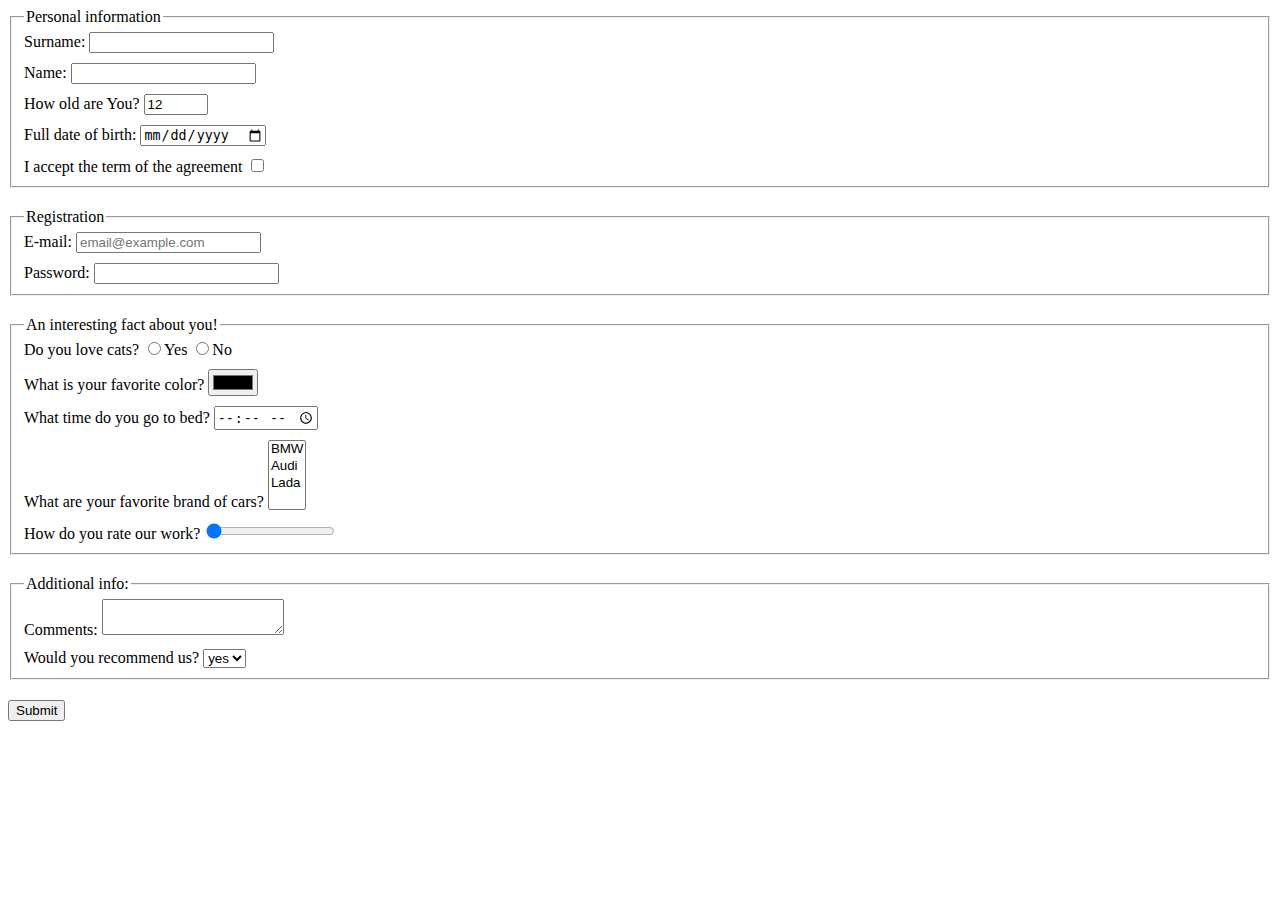
<file: index.html>
<!doctype html><html lang="en"><head><meta charset="UTF-8"><meta name="viewport" content="width=device-width, user-scalable=no, initial-scale=1.0, maximum-scale=1.0, minimum-scale=1.0"><meta http-equiv="X-UA-Compatible" content="ie=edge"><title>HTML Form</title><link rel="stylesheet" href="style.42d915a2.css"></head><body> <form action="https://mate-academy-form-lesson.herokuapp.com/create-application" method="post" autocomplete="off"> <fieldset class="fieldset"> <legend>Personal information</legend> <label class="field-form" for="surname"> Surname: <input type="text" id="surname" name="surname" required> </label> <label class="field-form" for="name"> Name: <input type="text" id="name" name="name" required> </label> <label class="field-form" for="age"> How old are You? <input type="number" id="age" name="age" value="12" min="1" max="100" required> </label> <label class="field-form" for="birthday"> Full date of birth: <input type="date" id="birthday" name="birthday" required> </label> <label class="field-form" for="term"> I accept the term of the agreement <input type="checkbox" id="term" name="term" required> </label> </fieldset> <fieldset class="fieldset"> <legend>Registration</legend> <label class="field-form" for="email"> E-mail: <input type="email" id="email" name="email" placeholder="email@example.com" required> </label> <label class="field-form" for="password"> Password: <input type="password" id="password" name="password" minlength="5" maxlength="16" required> </label> </fieldset> <fieldset class="fieldset"> <legend>An interesting fact about you!</legend> <div class="field-form"> Do you love cats? <label for="lovecats"> <input type="radio" id="lovecats" name="cats" value="yes">Yes </label> <label for="hatecats"> <input type="radio" id="hatecats" name="cats" value="no">No </label> </div> <label class="field-form" for="color"> What is your favorite color? <input type="color" id="color" name="color"> </label> <label class="field-form" for="timesleep"> What time do you go to bed? <input type="time" id="timesleep" name="timesleep"> </label> <label class="field-form" for="cars"> What are your favorite brand of cars? <select name="cars" id="cars" size="4" multiple> <option value="bmw">BMW</option> <option value="audi">Audi</option> <option value="lada">Lada</option> </select> </label> <label class="field-form" for="rate"> How do you rate our work? <input type="range" id="rate" name="rate" value="0"> </label> </fieldset> <fieldset class="fieldset"> <legend>Additional info:</legend> <label class="field-form" for="comments"> Comments: <textarea id="comments" name="comments"></textarea> </label> <label class="field-form" for="recommendation"> Would you recommend us? <select id="recommendation" name="recommendation"> <option value="yes">yes</option> <option value="no">no</option> </select> </label> </fieldset> <button type="submit" value="Submit" onsubmit="onSubmit()"> Submit </button> </form> <script type="text/javascript" src="main.5883b77c.js"></script> </body></html>
</file>
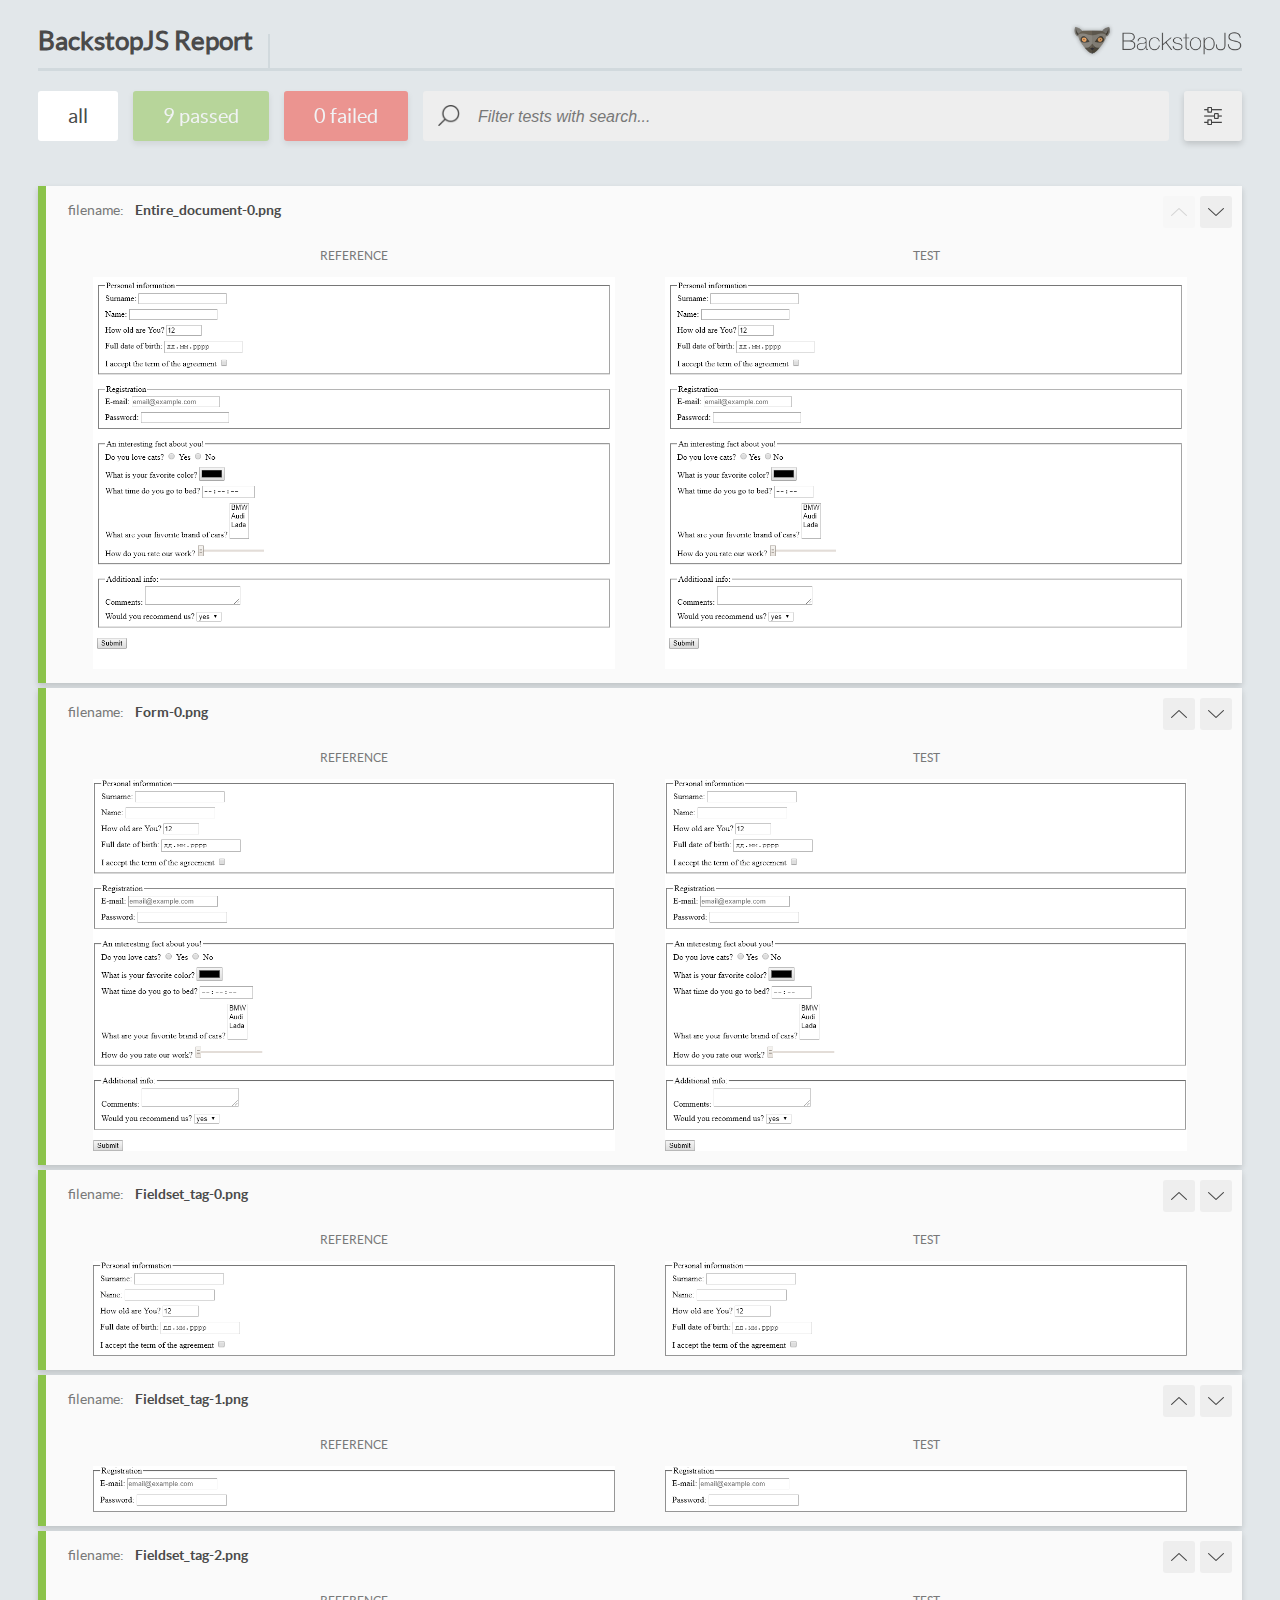
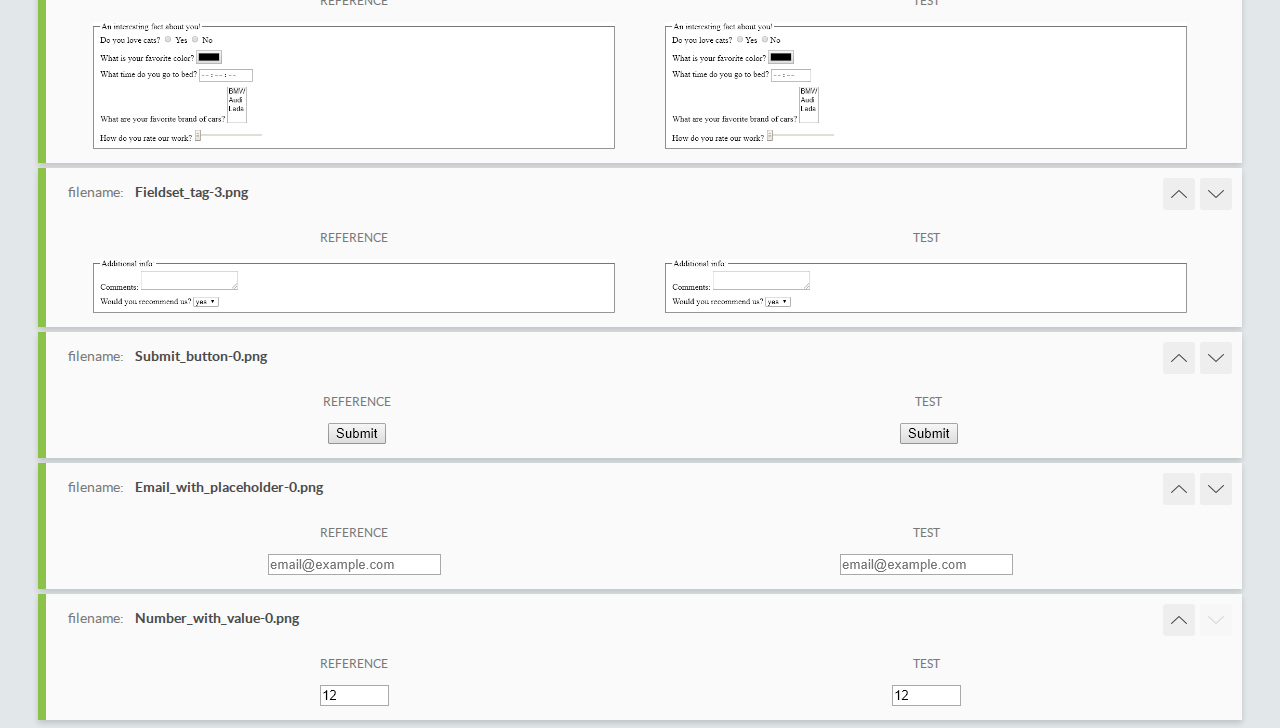
<file: report/html_report/index.html>
<!DOCTYPE html>
<html>
  <head>
    <meta charset="utf-8">
    <title>BackstopJS Report</title>

    <style>
      @font-face {
          font-family: 'latoregular';
          src: url('./assets/fonts/lato-regular-webfont.woff2') format('woff2'),
              url('./assets/fonts/lato-regular-webfont.woff') format('woff');
          font-weight: 400;
          font-style: normal;
      }
      @font-face {
          font-family: 'latobold';
          src: url('./assets/fonts/lato-bold-webfont.woff2') format('woff2'),
              url('./assets/fonts/lato-bold-webfont.woff') format('woff');
          font-weight: 700;
          font-style: normal;
      }

      .ReactModal__Body--open {
          overflow: hidden;
      }
      .ReactModal__Body--open .header {
        display: none;
      }

    </style>
  </head>
  <body style="background-color: #E2E7EA">
    <div id="root">

    </div>
    <script type="text/javascript">
      function report (report) { // eslint-disable-line no-unused-vars
        window.tests = report;
      }
    </script>
    <script type="text/javascript" src="config.js"></script>
    <script type="text/javascript" src="index_bundle.js"></script>
  </body>
</html>
</file>
<file: style.42d915a2.css>
.fieldset{margin-bottom:20px}.field-form:not(:last-child){display:block;margin-bottom:10px}
/*# sourceMappingURL=style.42d915a2.css.map */
</file>
